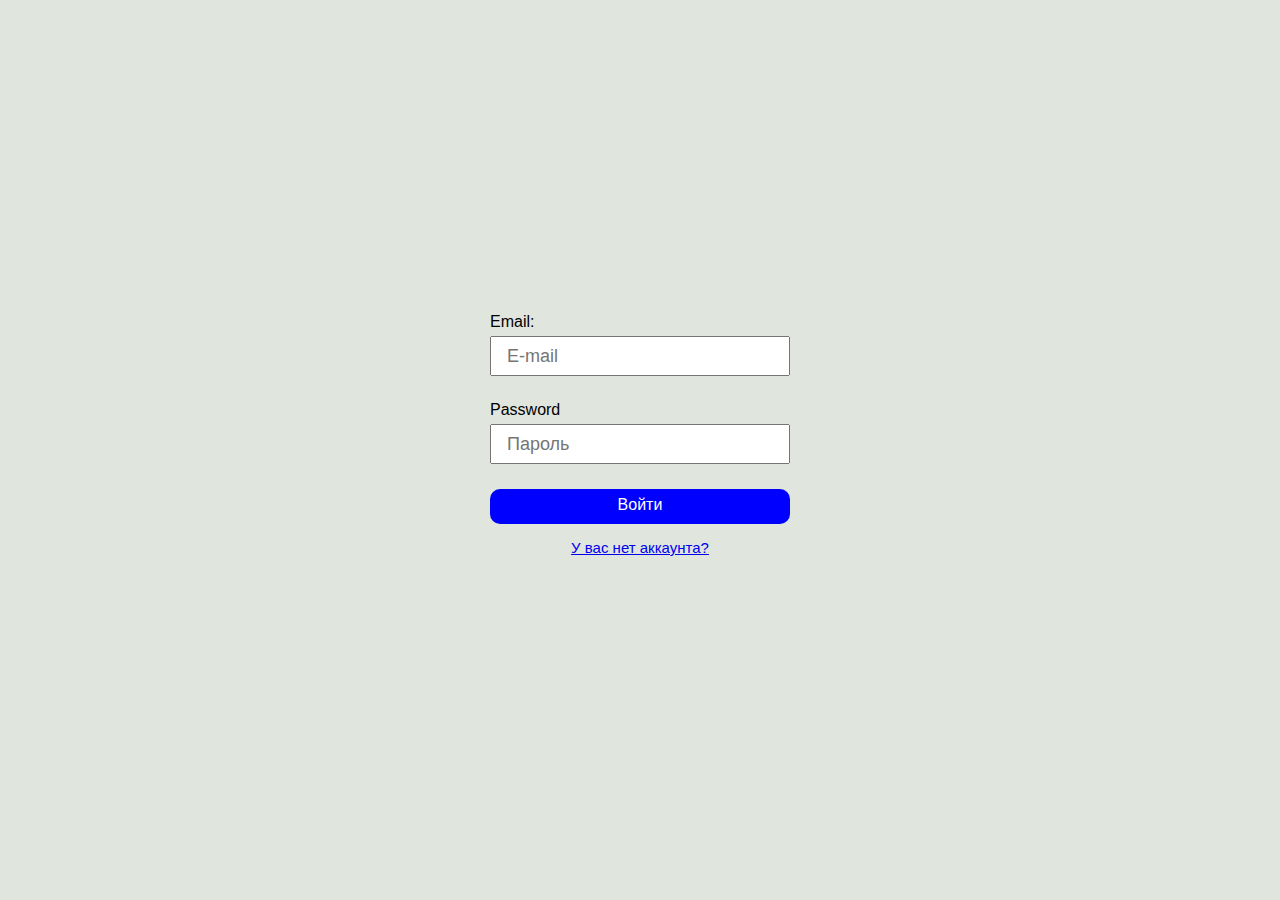
<file: index.html>
<html>

<head>
    <link rel="stylesheet" href="css/style.css">
</head>

<body>
    <form action="">
        <div class="input-group">
            <Label for="email"> Email:</Label>
            <input type="email" placeholder="E-mail" required>
        </div>

        <div class="input-group">
            <Label for="password"> Password</Label>
            <input type="password" placeholder="Пароль" required>
        </div>

        <a href="hompage.html" class="btn">Войти</a>


        <p><a href="registerpage.html"> У вас нет аккаунта?</a></p>
    

    </form>
</body>

</html>
</file>
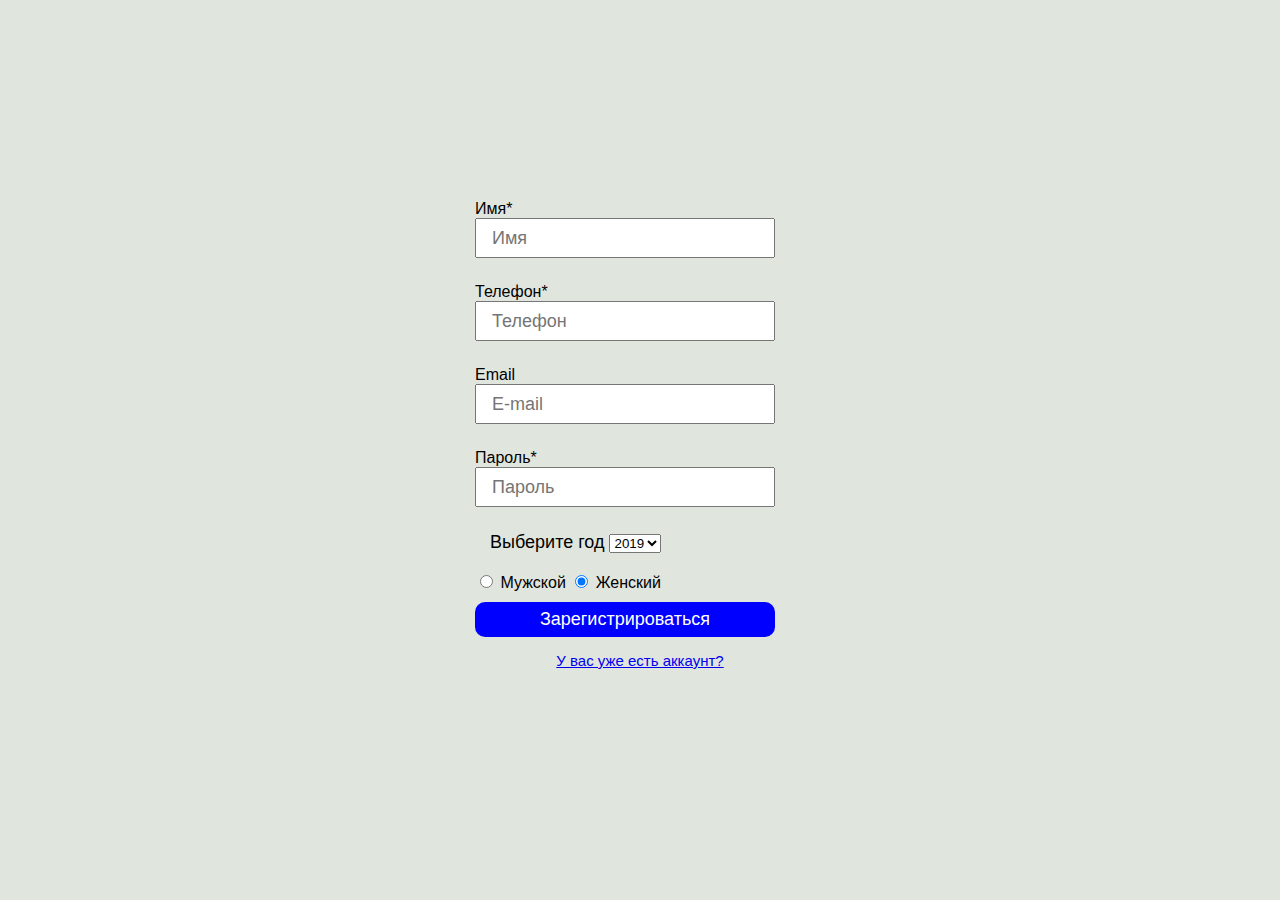
<file: registerpage.html>
<head>
    <link rel="stylesheet" href="css/style.css">
</head>

<body>
    <form action="">
        <div class="input-group1">
            <label for="name">Имя*</label>
            <input type="text" placeholder="Имя" required>
        </div>

        <div class="input-group1">
            <label for="">Телефон*</label>
            <input type="text"  placeholder="Телефон" required>
        </div>

        <div class="input-group1">
            <Label for="email"> Email</Label>
            <input type="email" placeholder="E-mail" required>
        </div>

        <div class="input-group1">
            <Label for="password"> Пароль*</Label>
            <input type="password" placeholder="Пароль" required>
        </div>

        <div class="select">
        <label for="years">Выберите год</label>
            <select name="years" id="years">
                <option value="2019">2019</option>
                <option value="2020">2020</option>
                <option value="2021">2021</option>
                <option value="2022">2022</option>
            </select>
        </div>

        <div class="radio">
            <input type="radio" id="Мужской" name="gender" value="Мужской" checked>
            <label for="Мужской">Мужской</label>
            <input type="radio" id="Женский" name="gender" value="Женский" checked>
            <label for="Женский">Женский</label>
        </div>

        <button class="input-button1" type="register">Зарегистрироваться</button>

        <p><a href="index.html"> У вас уже есть аккаунт?</a></p>

    </form>
</body>

</html>
</file>
<file: css/style.css>
body{
    display: flex;
    justify-content: center;
    align-items: center;
    align-self: center;
    font-family: Arial, Helvetica, sans-serif;
    background-color: rgb(224, 230, 222);
}
.input-group{
    display: block;
    margin-bottom: 25px;

}
.input-group input{
    display: block;
    width: 300px;
    height: 40px;
    font-size: 18px;
    padding: 0 15px;
}
.input-group label{
    display: block;
    margin-bottom: 5px;

}
.btn{
    font-family: Arial, Helvetica, sans-serif;
    display: block;
    box-sizing: border-box;
    width: 300px;
    height: 35px;
    color: #fff;
    background-color: blue;
    text-align: center;
    text-decoration: none;
    border-radius: 10px;
    padding-top: 7px;

    
}
p{
    font-size: 15px;
    text-align: center;
    align-self: center;
}


body{
    display: flex;
    justify-content: center;
    align-items: center;
    align-self: center;
    font-family: Arial, Helvetica, sans-serif;
    background-color: rgb(224, 230, 222);

}
.input-group1{
    display: block;
    margin-bottom: 25px;

}
.input-group1 input{
    display: block;
    width: 300px;
    height: 40px;
    font-size: 18px;
    padding: 0 15px;
}
.input-group label{
    display: block;
    margin-bottom: 5px;

}
.input-button1{
    width: 300px;
    height: 35;
    background-color: blue;
    color:#fff;
    border: none;
    font-size: 18px;
    box-sizing: border-box;
    border-radius: 10px;
}

    .select{
        display: block;
        width: 300px;
        height: 40px;
        font-size: 18px;
        padding: 0 15px;
    }
    .radio{
        margin-bottom: 10px;
    }
    h1{
    font-size: 15px;
    align-self: center;
    color: black;
    text-align: center;

    }
</file>
